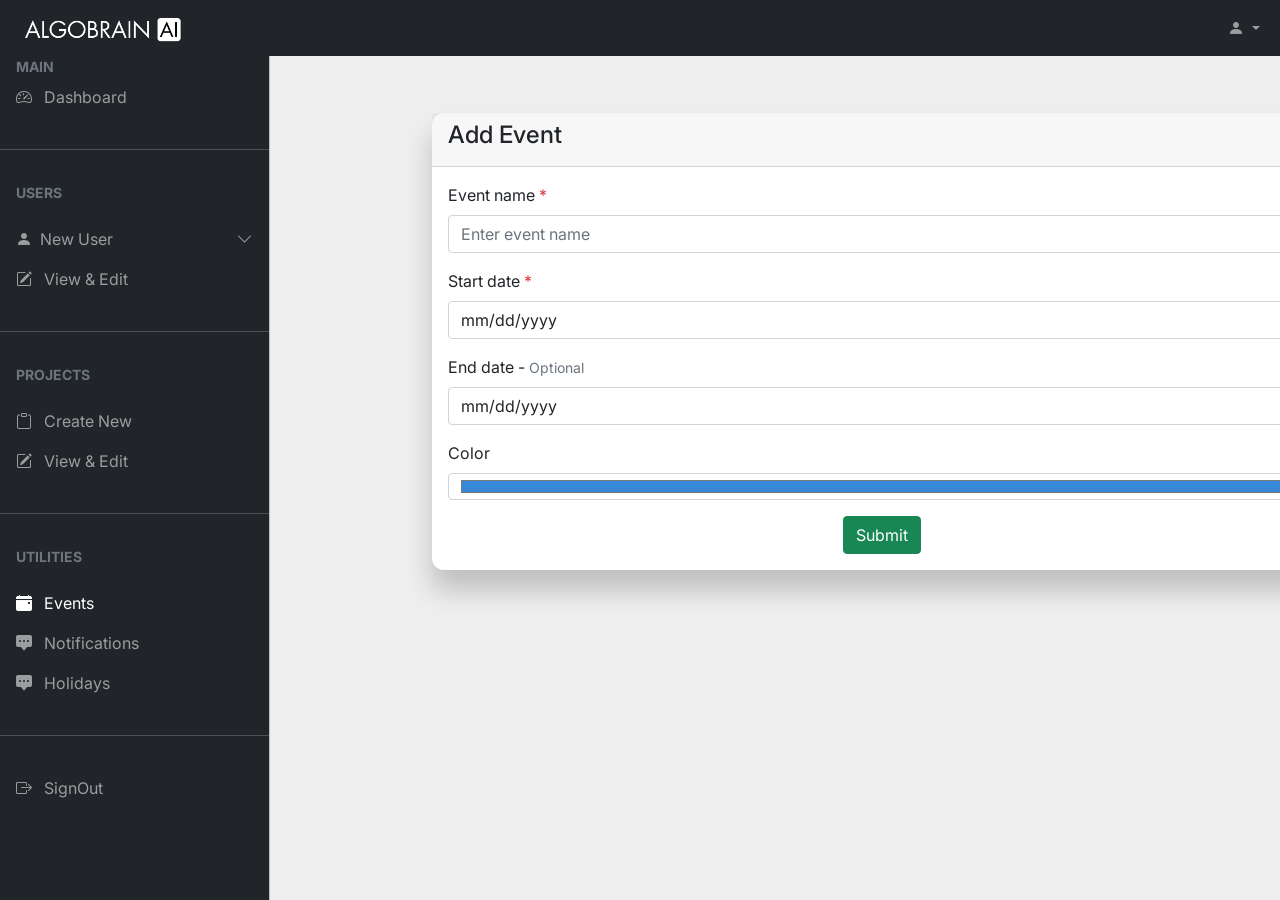
<file: templates/admin_create_events.html>
<!DOCTYPE html>
<html lang="en">

<head>
    <meta charset="UTF-8" />
    <meta http-equiv="X-UA-Compatible" content="IE=edge" />
    <meta name="viewport" content="width=device-width, initial-scale=1.0" />
    <link rel="stylesheet" href="../../static/styles/bootstrap.min.css" />
    <link rel="stylesheet" href="https://cdn.jsdelivr.net/npm/bootstrap-icons@1.4.1/font/bootstrap-icons.css" />
    <link rel="stylesheet" href="../../static/styles/dataTables.bootstrap5.min.css" />
    <link rel="stylesheet" href="../../static/styles/style.css" />
    <link rel="stylesheet" href="../../static/styles/admin_dashboard.css" />
    <title>Admin</title>
    <link rel="website icon" type="png" href="../../static/images/page_tiltle_logo.png">
    <style>
        body{
            background: #eee;
        }
        .card {
            position: relative;
            display: flex;
            min-width: 0;
            word-wrap: break-word;
            background-color: #fff;
            background-clip: border-box;
            border: 0px solid rgba(0, 0, 0, .125);
            box-shadow: 0 20px 27px 0 rgb(0 0 0 / 20%);
            border-radius: 1rem;
            right: -350px;
            top: 65px;
            border-radius: 12px;
            width: 900px;
        }
    </style>

</head>

<body>
    <!-- top navigation bar -->
    <nav class="navbar navbar-expand-lg navbar-dark bg-dark fixed-top">
        <div class="container-fluid">
            <button class="navbar-toggler" type="button" data-bs-toggle="offcanvas" data-bs-target="#sidebar"
                aria-controls="offcanvasExample">
                <span class="navbar-toggler-icon" data-bs-target="#sidebar"></span>
            </button>

            <a class="navbar-brand me-auto ms-lg-0 ms-3" href="#">
                <img src="../../static/images/company_logo.png" alt="Algobrain AI Logo" style="height: 27px;">
            </a>


            <button class="navbar-toggler" type="button" data-bs-toggle="collapse" data-bs-target="#topNavBar"
                aria-controls="topNavBar" aria-expanded="false" aria-label="Toggle navigation">
                <span class="navbar-toggler-icon"></span>
            </button>
            <div class="collapse navbar-collapse" id="topNavBar">
                <form class="d-flex ms-auto my-3 my-lg-0">
                    <!--<div class="input-group">
                        <input class="form-control" type="search" placeholder="Search" aria-label="Search" />
                        <button class="btn btn-primary" type="submit">
                            <i class="bi bi-search"></i>
                        </button>
                    </div>-->
                </form>
                <ul class="navbar-nav">
                    <li class="nav-item dropdown">
                        <a class="nav-link dropdown-toggle ms-2" href="#" role="button" data-bs-toggle="dropdown"
                            aria-expanded="false">
                            <i class="bi bi-person-fill"></i>
                        </a>
                        <ul class="dropdown-menu dropdown-menu-end">
                            <li><a class="dropdown-item" href="#">Profile</a></li>
                            <li><a class="dropdown-item" href="#">Change password</a></li>
                            <!--<li>
                                <a class="dropdown-item" href="#">Upcoming deadlines</a>
                            </li>-->
                        </ul>
                    </li>
                </ul>
            </div>
        </div>
    </nav>
    <!-- top navigation bar -->
    <!-- offcanvas -->
    <div class="offcanvas offcanvas-start sidebar-nav bg-dark" tabindex="-1" id="sidebar">
        <div class="offcanvas-body p-0">
            <nav class="navbar-dark">
                <ul class="navbar-nav">
                    <li>
                        <div class="text-muted small fw-bold text-uppercase px-3">
                            Main
                        </div>
                    </li>
                    <li>
                        <a href="/admin" class="nav-link px-3">
                            <span class="me-2"><i class="bi bi-speedometer2"></i></span>
                            <span>Dashboard</span>
                        </a>
                        <!--<a href="#" class="nav-link px-3">
                            <span class="me-2"><i class="bi bi-book-fill"></i></span>
                            <span>Attendance</span>
                        </a>-->
                    </li>
                    <li class="my-4">
                        <hr class="dropdown-divider bg-light" />
                    </li>
                    <li>
                        <div class="text-muted small fw-bold text-uppercase px-3 mb-3">
                            Users
                        </div>
                    </li>
                    <li>
                        <a class="nav-link px-3 sidebar-link" data-bs-toggle="collapse" href="#layouts">
                            <span class="me-2"><i class="bi bi-person-fill"></i></span>
                            <span>New User</span>
                            <span class="ms-auto">
                                <span class="right-icon">
                                    <i class="bi bi-chevron-down"></i>
                                </span>
                            </span>
                        </a>
                        <div class="collapse" id="layouts">
                            <ul class="navbar-nav ps-3">
                                <li>
                                    <a href="/admin/users/register" class="nav-link px-3" id="openModalLink">
                                        <span class="me-2"><i class="bi bi-person-plus-fill"></i></span>
                                        <span>Register User</span>
                                    </a>

                                </li>
                                <!--<li>
                                    <a href="#" class="nav-link px-3">
                                        <span class="me-2"><i class="bi bi-file-earmark-arrow-up"></i></span>
                                        <span>Upload Documents</span>
                                    </a>

                                </li>-->
                            </ul>
                        </div>

                    </li>
                    <li>
                        <a href="/admin/users/view" class="nav-link px-3">
                            <span class="me-2"><i class="bi bi-pencil-square"></i></span>
                            <span>View & Edit</span>
                        </a>
                    </li>

                    <li class="my-4">
                        <hr class="dropdown-divider bg-light" />
                    </li>
                    <li>
                        <div class="text-muted small fw-bold text-uppercase px-3 mb-3">
                            Projects
                        </div>
                    </li>
                    <li>
                        <a href="/admin/projects/create" class="nav-link px-3">
                            <span class="me-2"><i class="bi bi-clipboard"></i></span>
                            <span>Create New </span>
                        </a>
                    </li>
                    <li>
                        <a href="/admin/projects/view" class="nav-link px-3">
                            <span class="me-2"><i class="bi bi-pencil-square"></i></span>
                            <span>View & Edit</span>
                        </a>

                    </li>
                    </li>
                    <li class="my-4">
                        <hr class="dropdown-divider bg-light" />
                    </li>
                    <li>
                        <div class="text-muted small fw-bold text-uppercase px-3 mb-3">
                            Utilities
                        </div>
                    </li>
                    <li>
                        <a href="/admin/events" class="nav-link px-3 active">
                            <span class="me-2"><i class="bi bi-calendar-event-fill"></i></span>
                            <span>Events</span>
                        </a>
                    </li>
                    <li>
                        <a href="/admin/notifications" class="nav-link px-3">
                            <span class="me-2"><i class="bi bi-chat-square-dots-fill"></i></span>
                            <span>Notifications</span>
                        </a>

                    </li>
                    <li>
                        <a href="/admin/holidays" class="nav-link px-3">
                            <span class="me-2"><i class="bi bi-chat-square-dots-fill"></i></span>
                            <span>Holidays</span>
                        </a>
                    </li>
                    <li class="my-4">
                        <hr class="dropdown-divider bg-light" />
                    </li>
                    <li>
                        <a href="/auth/logout" class="nav-link px-3">
                            <span class="me-2"><i class="bi bi-box-arrow-right"></i> </span>
                            <span>SignOut</span> </a>
                    </li>
                </ul>
            </nav>
        </div>
    </div>
    <!-- offcanvas -->
    <div class="container mt-5">
        <div class="card">
            <div class="card-header" >
                <h4 class="card-title">Add Event</h4>
            </div>
            <div class="card-body">
                <form id="myForm" action="/admin/events/create" method="post">
                    <div class="alert alert-danger" role="alert" id="danger-alert" style="display: none;">
                        End date should be greater than start date.
                    </div>
                    <div class="mb-3">
                        <label for="event-title" class="form-label">Event name <span
                                class="text-danger">*</span></label>
                        <input type="text" class="form-control" id="event-title" name="event-title" placeholder="Enter event name"
                            required>
                    </div>
                    <div class="mb-3">
                        <label for="start-date" class="form-label">Start date <span class="text-danger">*</span></label>
                        <input type="date" class="form-control" id="start-date" name="start-date" required>
                    </div>
                    <div class="mb-3">
                        <label for="end-date" class="form-label">End date - <small
                                class="text-muted">Optional</small></label>
                        <input type="date" class="form-control" id="end-date" name="end-date">
                    </div>
                    <div class="mb-3">
                        <label for="event-color" class="form-label">Color</label>
                        <input type="color" class="form-control" id="event-color" name="event-colo" value="#3788d8">
                    </div>
                    <div class="d-flex justify-content-center">
                        <button type="submit" class="btn btn-success" id="submit-button">Submit</button>
                    </div>
                </form>
            </div>
        </div>
    </div>
    <script src="../../static/js/bootstrap.bundle.min.js"></script>
    <script src="../../static/js/jquery-3.5.1.js"></script>
    <script src="../../static/js/jquery.dataTables.min.js"></script>
    <script src="../../static/js/dataTables.bootstrap5.min.js"></script>
</file>
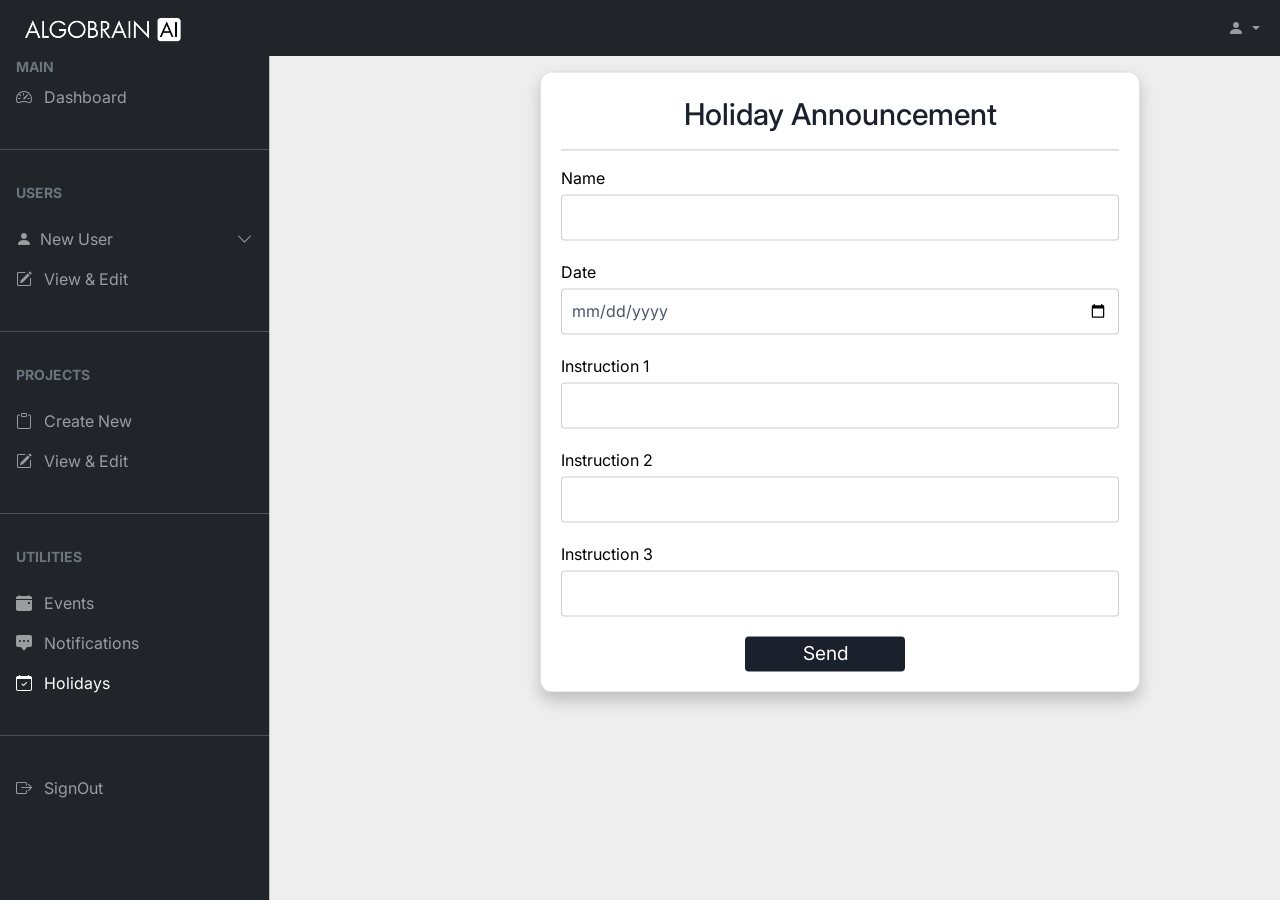
<file: templates/admin_create_holidays.html>
<!DOCTYPE html>
<html lang="en">

<head>
    <meta charset="UTF-8" />
    <meta http-equiv="X-UA-Compatible" content="IE=edge" />
    <meta name="viewport" content="width=device-width, initial-scale=1.0" />
    <link rel="stylesheet" href="../../static/styles/bootstrap.min.css" />
    <link rel="stylesheet" href="https://cdn.jsdelivr.net/npm/bootstrap-icons@1.4.1/font/bootstrap-icons.css" />
    <link rel="stylesheet" href="../../static/styles/dataTables.bootstrap5.min.css" />
    <link rel="stylesheet" href="../../static/styles/style.css" />
    <title>Admin</title>
    <link rel="website icon" type="png" href="../../static/images/page_tiltle_logo.png">

    <style>
        body,
        button {
            background-color: #eee;
        }

        .dropbtn {
            background-color: #b5c5bf;
            color: white;
            padding: 5px;
            font-size: 16px;
            border: none;
            border-radius: 8px;

        }

        .dropdown {
            position: relative;
            display: inline-block;

        }

        .dropdown-content {
            display: none;
            position: absolute;
            background-color: #f1f1f1;
            min-width: 160px;
            box-shadow: 0px 8px 16px 0px rgba(0, 0, 0, 0.2);
            z-index: 1;
            overflow: scroll;
            max-height: 30vh;
        }

        .dropdown-content a {
            color: black;
            padding: 12px 16px;
            text-decoration: none;
            display: block;
        }

        .dropdown-content a:hover {
            background-color: #ddd;
        }

        .dropdown:hover .dropdown-content {
            display: block;
        }

        .dropdown:hover .dropbtn {
            background-color: #97a497;
        }

        .form {
            max-width: 600px;
            background-color: #ffffff;
            border: 1px solid rgba(0, 0, 0, .125);
            padding: 20px;
            box-shadow: 10px;
            box-shadow: 0px 8px 16px 0px rgba(0, 0, 0, 0.2);
            display: flex;
            translate: 90% 11.5%;
            flex-direction: column;
            border-radius: 0.25rem;
            border-radius: 12px;
        }

        .title {
            text-align: center;
            font-size: 30px;
            font-weight: 500;
            margin-bottom: 20px;
            color: #1a202c;
        }

        .label {
            color: rgb(0, 0, 0);
            margin-bottom: 4px;
        }

        .input {
            padding: 10px;
            margin-bottom: 20px;
            width: 100%;
            font-size: 1rem;
            color: #4a5568;
            outline: none;
            border: 1px solid transparent;
            border-radius: 4px;
            transition: all 0.2s ease-in-out;
        }

        .input:focus {
            background-color: #fff;
            box-shadow: 0 0 0 2px #cbd5e0;
        }

        .input:valid {
            border: 1px solid rgba(14, 14, 14, 0.205);
            ;
        }

        .input:invalid {
            border: 1px solid rgba(14, 14, 14, 0.205);
        }

        .submit {
            background-color: #1a202c;
            color: #fff;
            max-width: 160px;
            border: none;
            border-radius: 4px;
            padding: 3px 35px;
            font-size: 1.2rem;
            cursor: pointer;
            translate: 115%;
            transition: all 0.2s ease-in-out;
        }

        hr {
            margin: 1rem 0;
            color: inherit;
            margin-top: -8px;
            background-color: currentColor;
            border: 0;
            opacity: .25;
        }

        .button-container {
            display: inline-flex;
            align-items: center;
            justify-content: center;
            margin-bottom: 10px;
        }
    </style>

</head>

<body>
  <!-- top navigation bar -->
  <nav class="navbar navbar-expand-lg navbar-dark bg-dark fixed-top">
    <div class="container-fluid">
        <button class="navbar-toggler" type="button" data-bs-toggle="offcanvas" data-bs-target="#sidebar"
            aria-controls="offcanvasExample">
            <span class="navbar-toggler-icon" data-bs-target="#sidebar"></span>
        </button>

        <a class="navbar-brand me-auto ms-lg-0 ms-3" href="#">
            <img src="../../static/images/company_logo.png" alt="Algobrain AI Logo" style="height: 27px;">
        </a>
        <button class="navbar-toggler" type="button" data-bs-toggle="collapse" data-bs-target="#topNavBar"
            aria-controls="topNavBar" aria-expanded="false" aria-label="Toggle navigation">
            <span class="navbar-toggler-icon"></span>
        </button>
        <div class="collapse navbar-collapse" id="topNavBar">
            <form class="d-flex ms-auto my-3 my-lg-0">
                <!--<div class="input-group">
                    <input class="form-control" type="search" placeholder="Search" aria-label="Search" />
                    <button class="btn btn-primary" type="submit">
                        <i class="bi bi-search"></i>
                    </button>
                </div>-->
            </form>
            <ul class="navbar-nav">
                <li class="nav-item dropdown">
                    <a class="nav-link dropdown-toggle ms-2" href="#" role="button" data-bs-toggle="dropdown"
                        aria-expanded="false">
                        <i class="bi bi-person-fill"></i>
                    </a>
                    <ul class="dropdown-menu dropdown-menu-end">
                        <li><a class="dropdown-item" href="#">Profile</a></li>
                        <li><a class="dropdown-item" href="#">Change password</a></li>
                        <!--<li>
                            <a class="dropdown-item" href="#">Upcoming deadlines</a>
                        </li>-->
                    </ul>
                </li>
            </ul>
        </div>
    </div>
</nav>
<!-- top navigation bar -->
<!-- offcanvas -->
<div class="offcanvas offcanvas-start sidebar-nav bg-dark" tabindex="-1" id="sidebar">
    <div class="offcanvas-body p-0">
        <nav class="navbar-dark">
            <ul class="navbar-nav">
                <li>
                    <div class="text-muted small fw-bold text-uppercase px-3">
                      Main
                    </div>
                  </li>
                  <li>
                    <a href="/admin" class="nav-link px-3 ">
                      <span class="me-2"><i class="bi bi-speedometer2"></i></span>
                      <span>Dashboard</span>
                    </a>
                    <!--<a href="#" class="nav-link px-3">
                      <span class="me-2"><i class="bi bi-book-fill"></i></span>
                      <span>Attendance</span>
                    </a>-->
                  </li>
                  <li class="my-4">
                    <hr class="dropdown-divider bg-light" />
                  </li>
                  <li>
                    <div class="text-muted small fw-bold text-uppercase px-3 mb-3">
                      Users
                    </div>
                  </li>
                  <li>
                    <a class="nav-link px-3 sidebar-link" data-bs-toggle="collapse" href="#layouts">
                      <span class="me-2"><i class="bi bi-person-fill"></i></span>
                      <span>New User</span>
                      <span class="ms-auto">
                        <span class="right-icon">
                          <i class="bi bi-chevron-down"></i>
                        </span>
                      </span>
                    </a>
                    <div class="collapse" id="layouts">
                      <ul class="navbar-nav ps-3">
                        <li>
                          <a href="/admin/users/register" class="nav-link px-3" id="openModalLink">
                            <span class="me-2"><i class="bi bi-person-plus-fill"></i></span>
                            <span>Register User</span>
                          </a>
        
                        </li>
                        <!--<li>
                          <a href="#" class="nav-link px-3">
                            <span class="me-2"><i class="bi bi-file-earmark-arrow-up"></i></span>
                            <span>Upload Documents</span>
                          </a>
                        </li>-->
                      </ul>
                    </div>
        
                  </li>
                  <li>
                    <a href="/admin/users/view" class="nav-link px-3">
                      <span class="me-2"><i class="bi bi-pencil-square"></i></span>
                      <span>View & Edit</span>
                    </a>
                  </li>
                 
                  <li class="my-4">
                    <hr class="dropdown-divider bg-light" />
                  </li>
                  <li>
                    <div class="text-muted small fw-bold text-uppercase px-3 mb-3">
                      Projects
                    </div>
                  </li>
                  <li>
                    <a href="/admin/projects/create" class="nav-link px-3">
                      <span class="me-2"><i class="bi bi-clipboard"></i></span>
                      <span>Create New </span>
                    </a>
                  </li>
                  <li>
                    <a href="/admin/projects/view" class="nav-link px-3">
                      <span class="me-2"><i class="bi bi-pencil-square"></i></span>
                      <span>View & Edit</span>
                    </a>
        
                  </li>
                  </li>
                  <li class="my-4">
                    <hr class="dropdown-divider bg-light" />
                  </li>
                  <li>
                    <div class="text-muted small fw-bold text-uppercase px-3 mb-3">
                      Utilities
                    </div>
                  </li>
                  <li>
                    <a href="/admin/events" class="nav-link px-3">
                      <span class="me-2"><i class="bi bi-calendar-event-fill"></i></span>
                      <span>Events</span>
                    </a>
                  </li>
                  <li>
                    <a href="/admin/notifications" class="nav-link px-3">
                      <span class="me-2"><i class="bi bi-chat-square-dots-fill"></i></span>
                      <span>Notifications</span>
                    </a>
        
                  </li>
                  <li>
                    <a href="/admin/holidays" class="nav-link px-3 active">
                      <span class="me-2"><i class="bi bi-calendar-check"></i></span>
                      <span>Holidays</span>
                    </a>
                  </li>
                <li class="my-4">
                    <hr class="dropdown-divider bg-light" />
                  </li>
                <li>
                    <a href="/auth/logout" class="nav-link px-3">
                        <span class="me-2"><i class="bi bi-box-arrow-right"></i> </span>
                        <span>SignOut</span> </a>
                </li>
            </ul>
        </nav>
    </div>
</div>

    <!-- offcanvas -->
    <form action="/admin/holidays/create" method="post" class="form">
        <span class="title">Holiday Announcement</span>
        <hr>

        <label for="name" class="label">Name</label>
        <input type="text" id="name" name="name" required class="input">

        <label for="date" class="label">Date</label>
        <div class="input-group">
            <input type="date" id="date" name="date" required class="input">

        </div>

        <label for="instructions1" class="label">Instruction 1</label>
        <input type="text" textarea id="instruction1" name="instruction1" rows="4" class="input" required></textarea>

        <label for="instructions2" class="label">Instruction 2</label>
        <input type="text" id="instruction2" name="instruction2" rows="4" class="input"></textarea>

        <label for="instructions2" class="label">Instruction 3</label>
        <input type="text" id="instruction3" name="instruction3" rows="4" class="input"></textarea>

        <button type="submit" class="submit">Send</button>
    </form>

    <script src="../../static/js/bootstrap.bundle.min.js"></script>
    <script src="../../static/js/jquery-3.5.1.js"></script>
    <script src="../../static/js/jquery.dataTables.min.js"></script>
    <script src="../../static/js/dataTables.bootstrap5.min.js"></script>
</body>
</html>
</file>
<file: static/styles/style.css>
@import url("https://fonts.googleapis.com/css2?family=Inter:wght@400;500;600;700;800;900&display=swap");
body,
button {
  font-family: "Inter", sans-serif;
}
body::-webkit-scrollbar{
  display: none;
}
:root {
  --offcanvas-width: 270px;
  --topNavbarHeight: 56px;
}
.sidebar-nav {
  width: var(--offcanvas-width);
}
.sidebar-link {
  display: flex;
  align-items: center;
}
.sidebar-link .right-icon {
  display: inline-flex;
}
.sidebar-link[aria-expanded="true"] .right-icon {
  transform: rotate(180deg);
}
@media (min-width: 992px) {
  body {
    overflow: auto !important;
  }
  main {
    margin-left: var(--offcanvas-width);
  }
  /* this is to remove the backdrop */
  .offcanvas-backdrop::before {
    display: none;
  }
  .sidebar-nav {
    -webkit-transform: none;
    transform: none;
    visibility: visible !important;
    height: calc(100% - var(--topNavbarHeight));
    top: var(--topNavbarHeight);
  }
}
</file>
<file: static/styles/admin_dashboard.css>
@import url("https://fonts.googleapis.com/css2?family=Inter:wght@400;500;600;700;800;900&display=swap");
body,
button {
  font-family: "Inter", sans-serif;
}
body::-webkit-scrollbar{
  display: none;
}
.dropdown-content ::-webkit-scrollbar{
  display: none;
}
:root {
  --offcanvas-width: 270px;
  --topNavbarHeight: 56px;
}
.sidebar-nav {
  width: var(--offcanvas-width);
}
.sidebar-link {
  display: flex;
  align-items: center;
}
.sidebar-link .right-icon {
  display: inline-flex;
}
.sidebar-link[aria-expanded="true"] .right-icon {
  transform: rotate(180deg);
}

.dropbtn {
  /*background-color: blue;*/
  color: white;
  padding: 5px;
  font-size: 16px;
  border: none;
  border-radius: 8px;

}

.dropdown {
  position: relative;
  display: inline-block;
  
}

.dropdown-content {
  display: none;
  position: absolute;
  background-color: #f1f1f1;
  min-width: 200px;
  box-shadow: 0px 8px 16px 0px rgba(0,0,0,0.2);
  z-index: 1;
   overflow:scroll;
   max-height: 30vh;
}

.dropdown-content a {
  color: black;
  padding: 12px 16px;
  text-decoration: none;
  display: block;
}

.dropdown-content a:hover {background-color: #ddd;}

.dropdown:hover .dropdown-content {display: block;}

.dropdown:hover .dropbtn {background-color: #d9d9d9;color:black}
@media (min-width: 992px) {
  body {
    overflow: auto !important;
  }
  main {
    margin-left: var(--offcanvas-width);
  }
  /* this is to remove the backdrop */
  .offcanvas-backdrop::before {
    display: none;
  }
  .sidebar-nav {
    -webkit-transform: none;
    transform: none;
    visibility: visible !important;
    height: calc(100% - var(--topNavbarHeight));
    top: var(--topNavbarHeight);
  }
}
</file>
